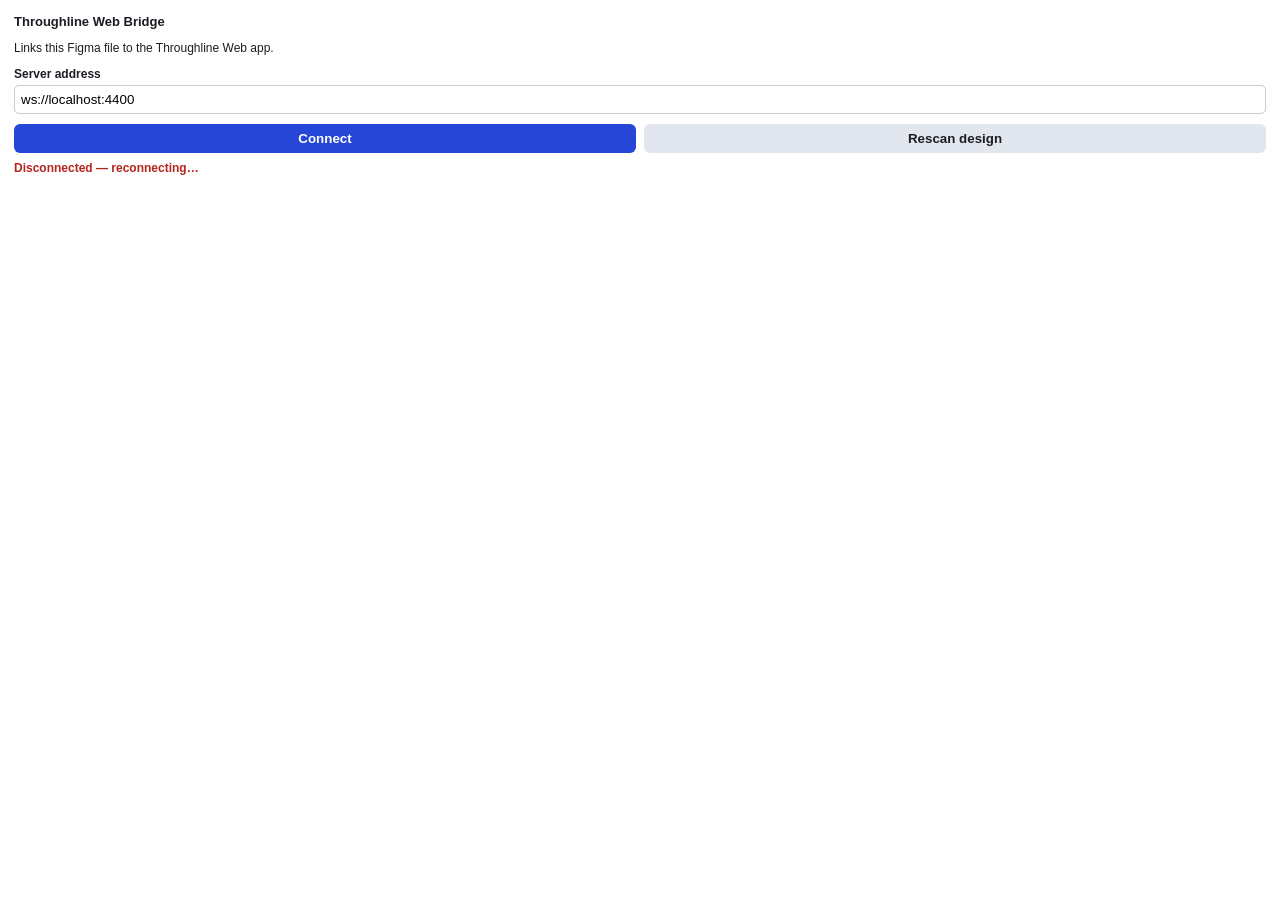
<file: figma-bridge/ui.html>
<!doctype html>
<html lang="en">
  <head>
    <meta charset="utf-8" />
    <style>
      body {
        font: 12px -apple-system, BlinkMacSystemFont, "Segoe UI", sans-serif;
        margin: 0;
        padding: 14px;
        color: #1a1d23;
      }
      h2 {
        margin: 0 0 8px;
        font-size: 13px;
      }
      label {
        display: block;
        margin: 8px 0 4px;
        font-weight: 600;
      }
      input {
        width: 100%;
        padding: 6px;
        box-sizing: border-box;
        border: 1px solid #c7ccd6;
        border-radius: 5px;
      }
      .buttons {
        display: flex;
        gap: 8px;
        margin-top: 10px;
      }
      button {
        flex: 1;
        padding: 7px;
        font-weight: 600;
        border: 0;
        border-radius: 6px;
        background: #2546d6;
        color: #fff;
        cursor: pointer;
      }
      button.secondary {
        background: #e2e6ee;
        color: #1a1d23;
      }
      #status {
        margin: 8px 0 0;
        font-weight: 600;
      }
      #status[data-ok="1"] {
        color: #1a7f37;
      }
      #status[data-ok="0"] {
        color: #b3261e;
      }
      #log {
        margin: 6px 0 0;
        color: #585e6b;
        min-height: 1.4em;
      }
    </style>
  </head>
  <body>
    <h2>Throughline Web Bridge</h2>
    <p>Links this Figma file to the Throughline Web app.</p>

    <label for="url">Server address</label>
    <input id="url" value="ws://localhost:4400" />

    <div class="buttons">
      <button id="reconnect">Connect</button>
      <button id="rescan" class="secondary">Rescan design</button>
    </div>

    <p id="status" data-ok="0">Not connected</p>
    <p id="log"></p>

    <script>
      var statusEl = document.getElementById('status');
      var logEl = document.getElementById('log');
      var urlEl = document.getElementById('url');
      var ws = null;
      var reconnectTimer = null;

      function setStatus(text, ok) {
        statusEl.textContent = text;
        statusEl.dataset.ok = ok ? '1' : '0';
      }
      function log(text) {
        logEl.textContent = text;
      }
      function toPlugin(message) {
        parent.postMessage({ pluginMessage: message }, '*');
      }

      // Retry the connection automatically — so a server restart doesn't
      // need a manual reconnect (the web app already behaves this way).
      function scheduleReconnect() {
        if (reconnectTimer) return;
        reconnectTimer = setTimeout(function () {
          reconnectTimer = null;
          connect();
        }, 2000);
      }

      function connect() {
        if (reconnectTimer) {
          clearTimeout(reconnectTimer);
          reconnectTimer = null;
        }
        if (ws) {
          // Detach handlers so this deliberate close doesn't trigger a retry.
          ws.onopen = ws.onmessage = ws.onclose = ws.onerror = null;
          try {
            ws.close();
          } catch (e) {}
        }
        setStatus('Connecting…', false);
        ws = new WebSocket(urlEl.value.trim());

        ws.onopen = function () {
          ws.send(JSON.stringify({ type: 'hello', role: 'plugin' }));
          setStatus('Connected', true);
          toPlugin({ type: 'request-document' }); // push the current design
        };
        ws.onmessage = function (event) {
          var msg;
          try {
            msg = JSON.parse(event.data);
          } catch (e) {
            return;
          }
          if (msg.type === 'focus') {
            toPlugin({ type: 'reveal', nodeId: msg.nodeId });
          } else if (msg.type === 'export-request') {
            toPlugin({ type: 'export', requestId: msg.requestId, nodeId: msg.nodeId });
          } else if (msg.type === 'annotate-request') {
            toPlugin({
              type: 'annotate',
              requestId: msg.requestId,
              nodeId: msg.nodeId,
              text: msg.text,
            });
          }
        };
        ws.onclose = function () {
          setStatus('Disconnected — reconnecting…', false);
          scheduleReconnect();
        };
        ws.onerror = function () {
          setStatus('Connection error — retrying…', false);
          // onclose fires next and schedules the retry.
        };
      }

      // Messages coming back from the plugin sandbox (code.js).
      window.onmessage = function (event) {
        var msg = event.data.pluginMessage;
        if (!msg) return;
        if (msg.type === 'document') {
          if (ws && ws.readyState === 1) {
            ws.send(JSON.stringify({ type: 'document', document: msg.document }));
            log('Sent design: ' + msg.document.children.length + ' page(s).');
          }
        } else if (msg.type === 'selection') {
          if (ws && ws.readyState === 1) {
            ws.send(JSON.stringify({ type: 'selection', nodeId: msg.nodeId }));
          }
          log('Canvas selected: ' + msg.name);
        } else if (msg.type === 'reveal-result') {
          log(msg.ok ? 'Revealed: ' + msg.name : 'Node not found on canvas.');
        } else if (msg.type === 'export-result') {
          // The sandbox exported a node to PNG bytes — convert to a data URL
          // (FileReader handles large arrays safely) and send it on to the app.
          if (!(ws && ws.readyState === 1)) return;
          if (msg.ok && msg.bytes) {
            var reader = new FileReader();
            reader.onload = function () {
              ws.send(
                JSON.stringify({
                  type: 'export-result',
                  requestId: msg.requestId,
                  ok: true,
                  dataUrl: reader.result,
                })
              );
            };
            reader.readAsDataURL(new Blob([msg.bytes], { type: 'image/png' }));
          } else {
            ws.send(JSON.stringify({ type: 'export-result', requestId: msg.requestId, ok: false }));
          }
        } else if (msg.type === 'annotate-result') {
          if (ws && ws.readyState === 1) {
            ws.send(
              JSON.stringify({
                type: 'annotate-result',
                requestId: msg.requestId,
                ok: msg.ok,
                reason: msg.reason,
              })
            );
          }
        }
      };

      document.getElementById('reconnect').onclick = connect;
      document.getElementById('rescan').onclick = function () {
        toPlugin({ type: 'rescan' });
      };

      connect();
    </script>
  </body>
</html>
</file>
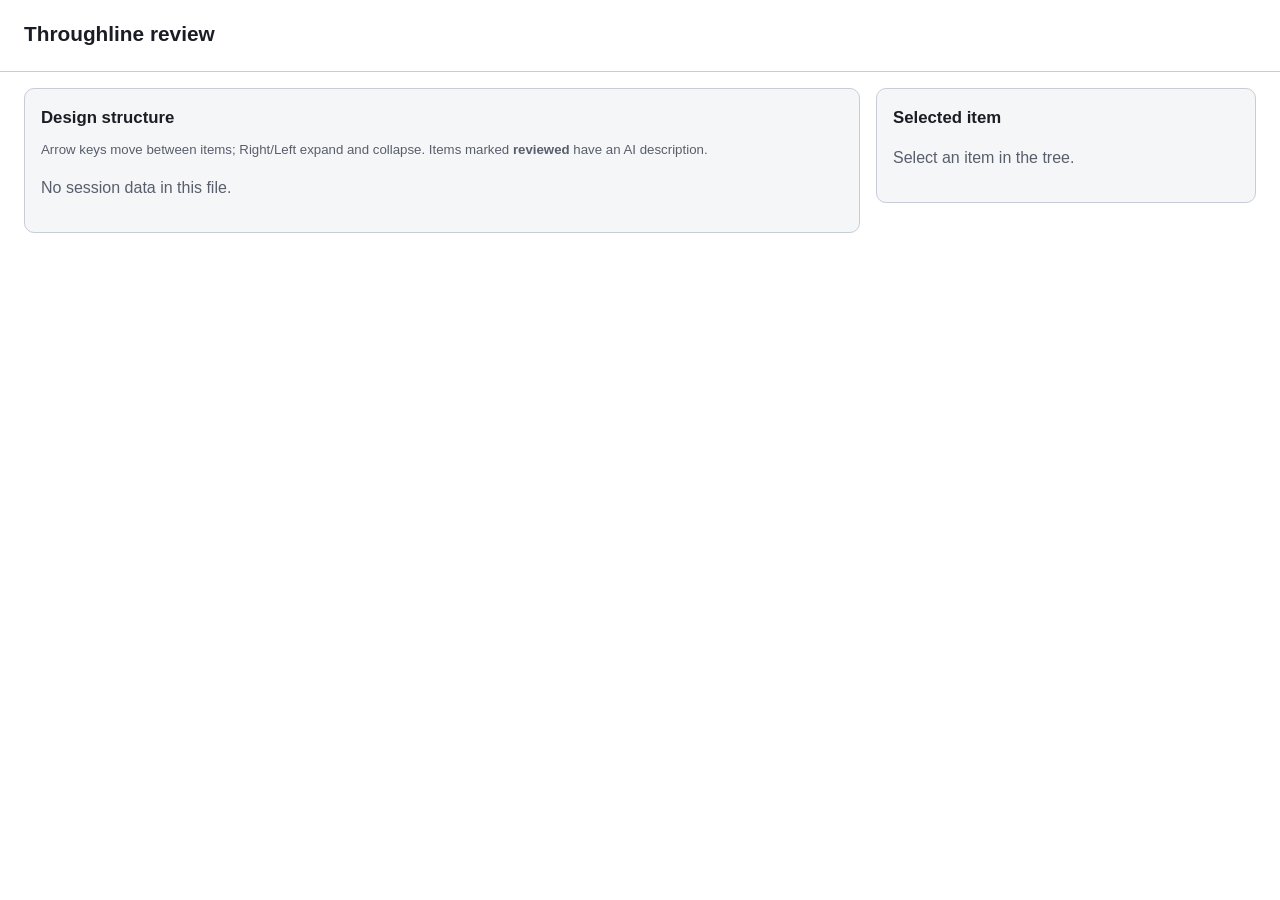
<file: public/session-template.html>
<!doctype html>
<html lang="en">
  <head>
    <meta charset="utf-8" />
    <meta name="viewport" content="width=device-width, initial-scale=1" />
    <title>Throughline review</title>
    <style>
      :root {
        --bg: #ffffff;
        --panel: #f5f6f8;
        --text: #1a1d23;
        --muted: #585e6b;
        --border: #c7ccd6;
        --rowhover: #e9ecf2;
        --rowsel: #dbe4ff;
        --accent: #2546d6;
        --focus: #1d4ed8;
        --badge: #e2e6ee;
      }
      @media (prefers-color-scheme: dark) {
        :root {
          --bg: #14171c;
          --panel: #1e232b;
          --text: #f1f3f6;
          --muted: #a6adba;
          --border: #3a414c;
          --rowhover: #2a313b;
          --rowsel: #2b3a6b;
          --accent: #9db4ff;
          --focus: #7fa0ff;
          --badge: #313947;
        }
      }
      * { box-sizing: border-box; }
      [hidden] { display: none !important; }
      body {
        margin: 0;
        font-family: -apple-system, BlinkMacSystemFont, "Segoe UI", Roboto, sans-serif;
        background: var(--bg);
        color: var(--text);
        line-height: 1.5;
      }
      .skip-link {
        position: absolute;
        left: 8px;
        top: -48px;
        padding: 8px 16px;
        background: #2546d6;
        color: #fff;
        border-radius: 6px;
        text-decoration: none;
        z-index: 10;
      }
      .skip-link:focus { top: 8px; }
      header {
        padding: 18px 24px;
        border-bottom: 1px solid var(--border);
      }
      header h1 { margin: 0; font-size: 1.3rem; }
      header p { margin: 4px 0 0; color: var(--muted); font-size: 0.9rem; }
      main {
        display: grid;
        grid-template-columns: 1fr 380px;
        gap: 16px;
        padding: 16px 24px;
        align-items: start;
      }
      @media (max-width: 720px) {
        main { grid-template-columns: 1fr; }
      }
      .panel {
        background: var(--panel);
        border: 1px solid var(--border);
        border-radius: 10px;
        padding: 16px;
      }
      .panel h2 { margin: 0 0 10px; font-size: 1.05rem; }
      .help { margin: 0 0 10px; font-size: 0.83rem; color: var(--muted); }

      .tree ul { list-style: none; margin: 0; padding-left: 22px; }
      .tree > ul { padding-left: 0; }
      li[role="treeitem"] { margin: 1px 0; }
      .row {
        display: flex;
        align-items: baseline;
        gap: 8px;
        padding: 5px 8px;
        border-radius: 6px;
        cursor: pointer;
      }
      .row:hover { background: var(--rowhover); }
      li[role="treeitem"] > .row:focus-visible {
        outline: 3px solid var(--focus);
        outline-offset: 1px;
      }
      li[role="treeitem"][aria-selected="true"] > .row {
        background: var(--rowsel);
        font-weight: 600;
      }
      .twisty {
        flex: none;
        width: 20px;
        align-self: stretch;
        display: flex;
        align-items: center;
        justify-content: center;
        color: var(--muted);
        font-size: 0.7rem;
      }
      li[role="treeitem"]:not([aria-expanded]) > .row .twisty { visibility: hidden; }
      .label { flex: 1 1 auto; }
      .badge {
        flex: none;
        font-size: 0.68rem;
        text-transform: uppercase;
        letter-spacing: 0.04em;
        padding: 2px 6px;
        border-radius: 4px;
        background: var(--badge);
        color: var(--muted);
      }
      .badge.reviewed {
        background: #2546d6;
        color: #fff;
      }

      .detail-shot {
        max-width: 100%;
        height: auto;
        display: block;
        border: 1px solid var(--border);
        border-radius: 8px;
        margin-bottom: 14px;
      }
      .detail-meta { margin: 0 0 14px; color: var(--muted); font-size: 0.85rem; }
      .desc-section { margin-bottom: 14px; }
      .desc-section:last-child { margin-bottom: 0; }
      .desc-label {
        margin: 0 0 3px;
        font-size: 0.72rem;
        font-weight: 700;
        text-transform: uppercase;
        letter-spacing: 0.04em;
        color: var(--muted);
      }
      .desc-text { margin: 0; white-space: pre-wrap; }
      .empty { color: var(--muted); }
      .sr-only {
        position: absolute;
        width: 1px; height: 1px;
        padding: 0; margin: -1px;
        overflow: hidden; clip: rect(0 0 0 0);
        white-space: nowrap; border: 0;
      }
    </style>
  </head>
  <body>
    <a class="skip-link" href="#tree">Skip to design structure</a>

    <header>
      <h1 id="doc-title">Throughline review</h1>
      <p id="doc-meta"></p>
    </header>

    <main>
      <section class="panel" aria-labelledby="tree-heading">
        <h2 id="tree-heading">Design structure</h2>
        <p class="help">
          Arrow keys move between items; Right/Left expand and collapse.
          Items marked <strong>reviewed</strong> have an AI description.
        </p>
        <div id="tree" class="tree" role="tree" aria-labelledby="tree-heading" tabindex="-1"></div>
      </section>

      <aside class="panel" aria-labelledby="detail-heading">
        <h2 id="detail-heading">Selected item</h2>
        <div id="detail"><p class="empty">Select an item in the tree.</p></div>
      </aside>
    </main>

    <div id="announcer" class="sr-only" aria-live="polite" aria-atomic="true"></div>

    <script id="session-data" type="application/json">{{DATA}}</script>
    <script>
      (function () {
        var treeEl = document.getElementById('tree');
        var detailEl = document.getElementById('detail');
        var announcer = document.getElementById('announcer');

        var DATA = null;
        try {
          DATA = JSON.parse(document.getElementById('session-data').textContent);
        } catch (e) {
          DATA = null;
        }

        if (!DATA || !DATA.tree) {
          treeEl.innerHTML = '<p class="empty">No session data in this file.</p>';
          return;
        }

        var reviewed = DATA.reviewed || {};
        document.getElementById('doc-title').textContent =
          'Throughline review — ' + (DATA.tree.title || 'Untitled');
        document.title = document.getElementById('doc-title').textContent;
        var reviewedCount = Object.keys(reviewed).length;
        document.getElementById('doc-meta').textContent =
          'Generated ' + (DATA.generatedAt || '') + ' · ' + reviewedCount +
          ' reviewed item' + (reviewedCount === 1 ? '' : 's');

        var current = null;

        function announce(msg) {
          announcer.textContent = '';
          setTimeout(function () { announcer.textContent = msg; }, 60);
        }

        // A node should open by default if its subtree contains a reviewed item.
        function subtreeReviewed(node) {
          if (reviewed[node.id]) return true;
          return (node.children || []).some(subtreeReviewed);
        }

        function makeItem(node, level, pos, size) {
          var li = document.createElement('li');
          li.setAttribute('role', 'treeitem');
          li.setAttribute('aria-level', String(level));
          li.setAttribute('aria-posinset', String(pos));
          li.setAttribute('aria-setsize', String(size));
          li.setAttribute('aria-selected', 'false');
          li.dataset.nodeId = node.id;

          var kids = node.children || [];
          var open = kids.some(subtreeReviewed);
          if (kids.length) li.setAttribute('aria-expanded', String(open));

          var row = document.createElement('span');
          row.className = 'row';
          row.setAttribute('tabindex', '-1');

          var twisty = document.createElement('span');
          twisty.className = 'twisty';
          twisty.setAttribute('aria-hidden', 'true');
          twisty.textContent = kids.length ? (open ? '▾' : '▸') : '';

          var label = document.createElement('span');
          label.className = 'label';
          label.textContent = node.name;

          var badge = document.createElement('span');
          badge.className = 'badge';
          badge.textContent = node.role;
          row.append(twisty, label, badge);

          if (reviewed[node.id]) {
            var rev = document.createElement('span');
            rev.className = 'badge reviewed';
            rev.textContent = 'reviewed';
            row.append(rev);
          }
          li.append(row);

          if (kids.length) {
            var group = document.createElement('ul');
            group.setAttribute('role', 'group');
            group.hidden = !open;
            kids.forEach(function (c, i) {
              group.append(makeItem(c, level + 1, i + 1, kids.length));
            });
            li.append(group);
          }
          return li;
        }

        function rowOf(li) { return li.firstElementChild; }

        function setExpanded(li, open) {
          if (!li.hasAttribute('aria-expanded')) return;
          li.setAttribute('aria-expanded', String(open));
          var last = li.lastElementChild;
          if (last && last.tagName === 'UL') last.hidden = !open;
          rowOf(li).querySelector('.twisty').textContent = open ? '▾' : '▸';
        }

        function visibleItems() {
          return Array.prototype.filter.call(
            treeEl.querySelectorAll('li[role="treeitem"]'),
            function (li) {
              var p = li.parentElement;
              while (p && p !== treeEl) {
                if (p.tagName === 'UL' && p.hidden) return false;
                p = p.parentElement;
              }
              return true;
            }
          );
        }

        function focusItem(li) {
          treeEl.querySelectorAll('.row').forEach(function (r) {
            r.setAttribute('tabindex', '-1');
          });
          rowOf(li).setAttribute('tabindex', '0');
          rowOf(li).focus();
          select(li);
        }

        function select(li) {
          treeEl.querySelectorAll('[aria-selected="true"]').forEach(function (x) {
            x.setAttribute('aria-selected', 'false');
          });
          li.setAttribute('aria-selected', 'true');
          current = li;
          renderDetail(li);
        }

        function renderDetail(li) {
          var id = li.dataset.nodeId;
          var name = rowOf(li).querySelector('.label').textContent;
          var role = rowOf(li).querySelector('.badge').textContent;
          detailEl.innerHTML = '';

          var h = document.createElement('p');
          h.className = 'detail-meta';
          h.textContent = name + ' — ' + role;
          detailEl.append(h);

          var entry = reviewed[id];
          if (!entry) {
            var none = document.createElement('p');
            none.className = 'empty';
            none.textContent = 'This item was not described in the session.';
            detailEl.append(none);
            return;
          }
          if (entry.screenshot) {
            var img = document.createElement('img');
            img.className = 'detail-shot';
            img.src = entry.screenshot;
            img.alt = 'Rendered design of ' + name;
            detailEl.append(img);
          }
          (entry.descriptions || []).forEach(function (d) {
            var sec = document.createElement('div');
            sec.className = 'desc-section';
            var l = document.createElement('p');
            l.className = 'desc-label';
            l.textContent = d.label;
            var t = document.createElement('p');
            t.className = 'desc-text';
            t.textContent = d.text;
            sec.append(l, t);
            detailEl.append(sec);
          });
          announce('Showing ' + name + ', ' + (entry.descriptions || []).length + ' description(s).');
        }

        treeEl.addEventListener('keydown', function (event) {
          var li = event.target.closest('li[role="treeitem"]');
          if (!li) return;
          var items = visibleItems();
          var i = items.indexOf(li);
          var handled = true;
          switch (event.key) {
            case 'ArrowDown': if (i < items.length - 1) focusItem(items[i + 1]); break;
            case 'ArrowUp': if (i > 0) focusItem(items[i - 1]); break;
            case 'ArrowRight':
              if (li.getAttribute('aria-expanded') === 'false') setExpanded(li, true);
              else if (li.lastElementChild && li.lastElementChild.tagName === 'UL') {
                focusItem(li.lastElementChild.querySelector('li[role="treeitem"]'));
              }
              break;
            case 'ArrowLeft':
              if (li.getAttribute('aria-expanded') === 'true') setExpanded(li, false);
              else {
                var g = li.parentElement;
                if (g && g.tagName === 'UL' && g.parentElement.getAttribute('role') === 'treeitem') {
                  focusItem(g.parentElement);
                }
              }
              break;
            case 'Home': if (items.length) focusItem(items[0]); break;
            case 'End': if (items.length) focusItem(items[items.length - 1]); break;
            default: handled = false;
          }
          if (handled) event.preventDefault();
        });

        treeEl.addEventListener('click', function (event) {
          var li = event.target.closest('li[role="treeitem"]');
          if (!li) return;
          if (event.target.closest('.twisty')) {
            setExpanded(li, li.getAttribute('aria-expanded') !== 'true');
            return;
          }
          focusItem(li);
        });

        treeEl.addEventListener('focus', function () {
          if (current) rowOf(current).focus();
        });

        // Render
        var root = document.createElement('ul');
        root.setAttribute('role', 'group');
        (DATA.tree.pages || []).forEach(function (page, i) {
          root.append(makeItem(page, 1, i + 1, DATA.tree.pages.length));
        });
        treeEl.append(root);
        var first = treeEl.querySelector('li[role="treeitem"]');
        if (first) {
          rowOf(first).setAttribute('tabindex', '0');
          current = first;
        }
      })();
    </script>
  </body>
</html>
</file>
